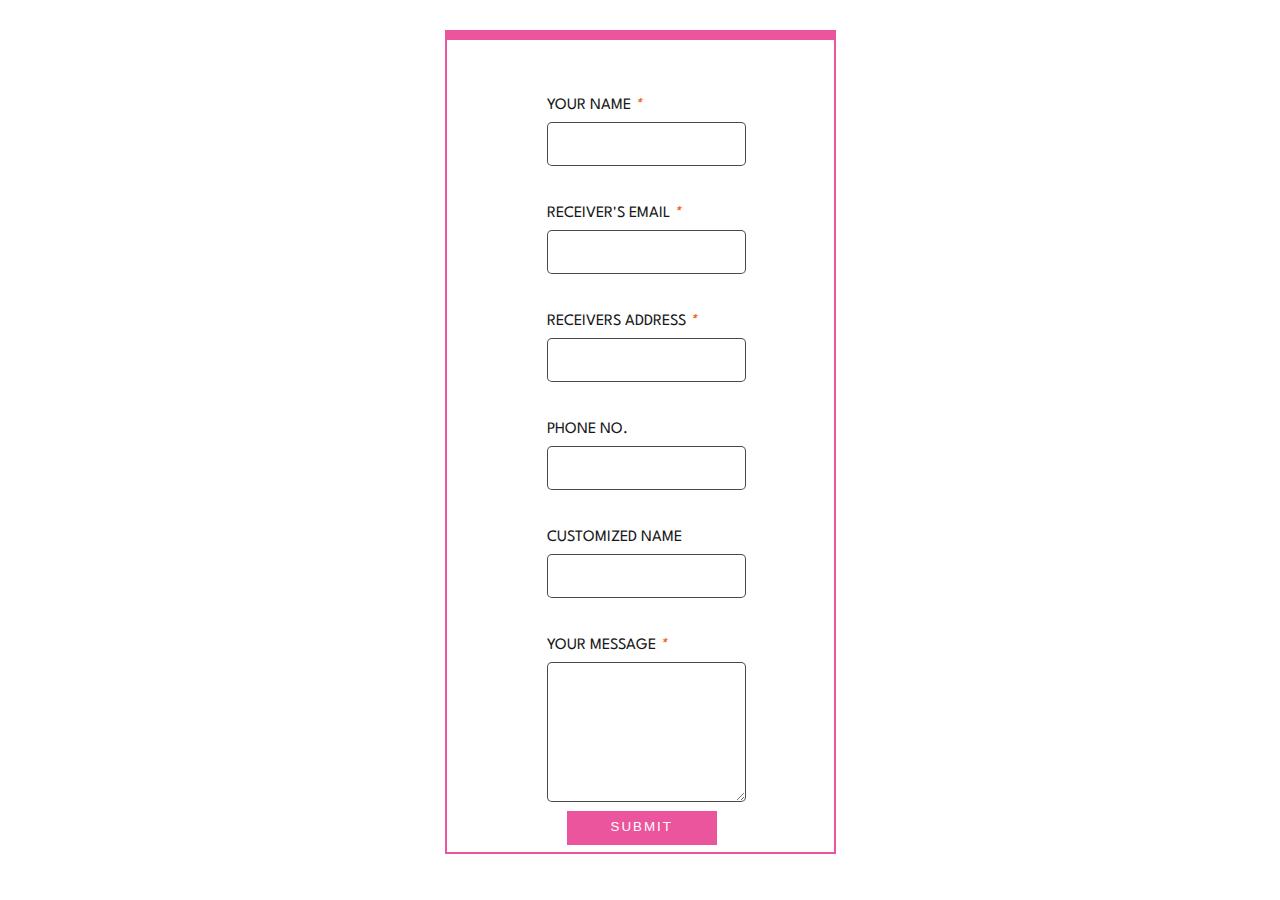
<file: form.html>
<!DOCTYPE html>
<html>
    <head>
        <meta charset="UTF-8">
        <meta http-equiv="X-UA-Compatible" content="IE=edge">
        <meta name="viewport" content="width=device-width, initial-scale=1.0">
        <title>Registration Form</title>

        <link rel="stylesheet" type="text/css" href="css/plant.css">

        
    </head>
<body>
    <div class ="bg_img">
	<div class="contact-us"> 
  <form action="">
    <label for="customerName"> YOUR NAME <em>&#x2a;</em></label>
    <input id="customerName" name="customerName"  required="" type="text" />
    <label for="customerEmail">RECEIVER'S EMAIL <em>&#x2a;</em></label>
    <input id="customerEmail" name="customerEmail" required="" type="email" />
    <label for="customerName"> RECEIVERS ADDRESS <em>&#x2a;</em></label>
    <input id="customerName" name="customerName"  required="" type="text" />
    
    <label for="customerPhone">PHONE NO.</label>
    <input id="customerPhone" name="customerPhone" pattern="[0-9]{3}-[0-9]{3}-[0-9]{4}" type="tel" />
    <label for="cus_name">CUSTOMIZED NAME</label>
    <input id="cus_name" name="cus_name" type="text" />
    <label for="customerNote">YOUR MESSAGE <em>&#x2a;</em></label>
    <textarea id="customerNote" name="customerNote" required="" rows="4"></textarea>
    
    
    	<button id="customerOrder">SUBMIT</button>
  </form>
</div>
​</div>
</body>
</html>
</file>
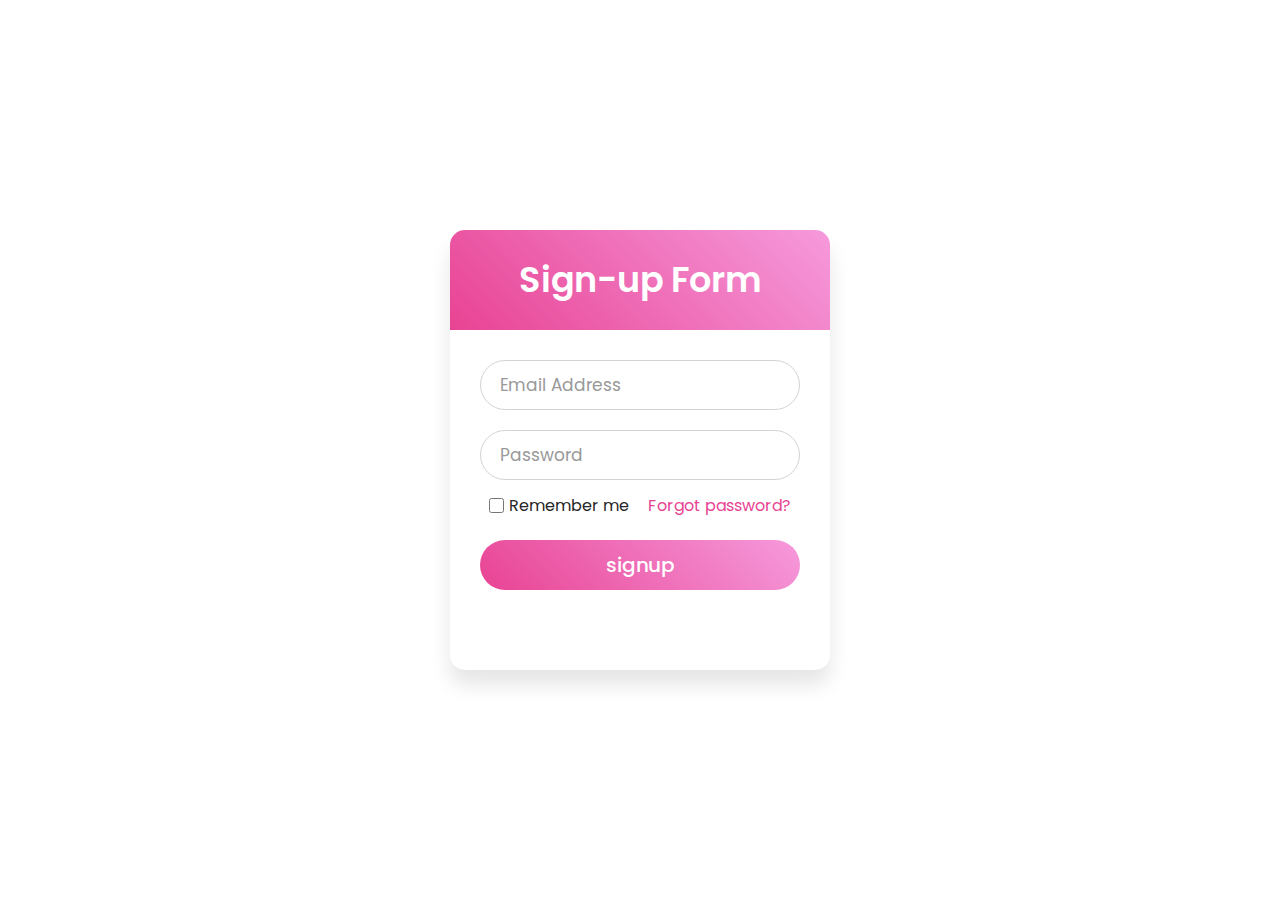
<file: login.html>
<!DOCTYPE html>

<html lang="en" dir="ltr">
   <head>
      <meta charset="utf-8">
      <title>Login Form Design | CodeLab</title>
      <link rel="stylesheet" href="css/login.css">
   </head>
   <body>
      <div class="wrapper">
         <div class="title">
            Sign-up Form
         </div>
         <form action="acc.php" method="post">
            <div class="field">
               <input type="text" required name="uname">
               <label>Email Address</label>
            </div>
            <div class="field">
               <input type="password" required name="psw">
               <label>Password</label>
            </div>
            <div class="content">
               <div class="checkbox">
                  <input type="checkbox" id="remember-me">
                  <label for="remember-me">Remember me</label>
               </div>
               <div class="pass-link">
                  <a href="#">Forgot password?</a>
               </div>
            </div>
            <div class="field">
               <input type="submit" value="signup" name="save">
            </div>
            <div class="signup-link">
               <!-- Not a member? <a href="#">Signup now</a> -->
            </div>
         </form>
      </div>
   </body>
</html>
</file>
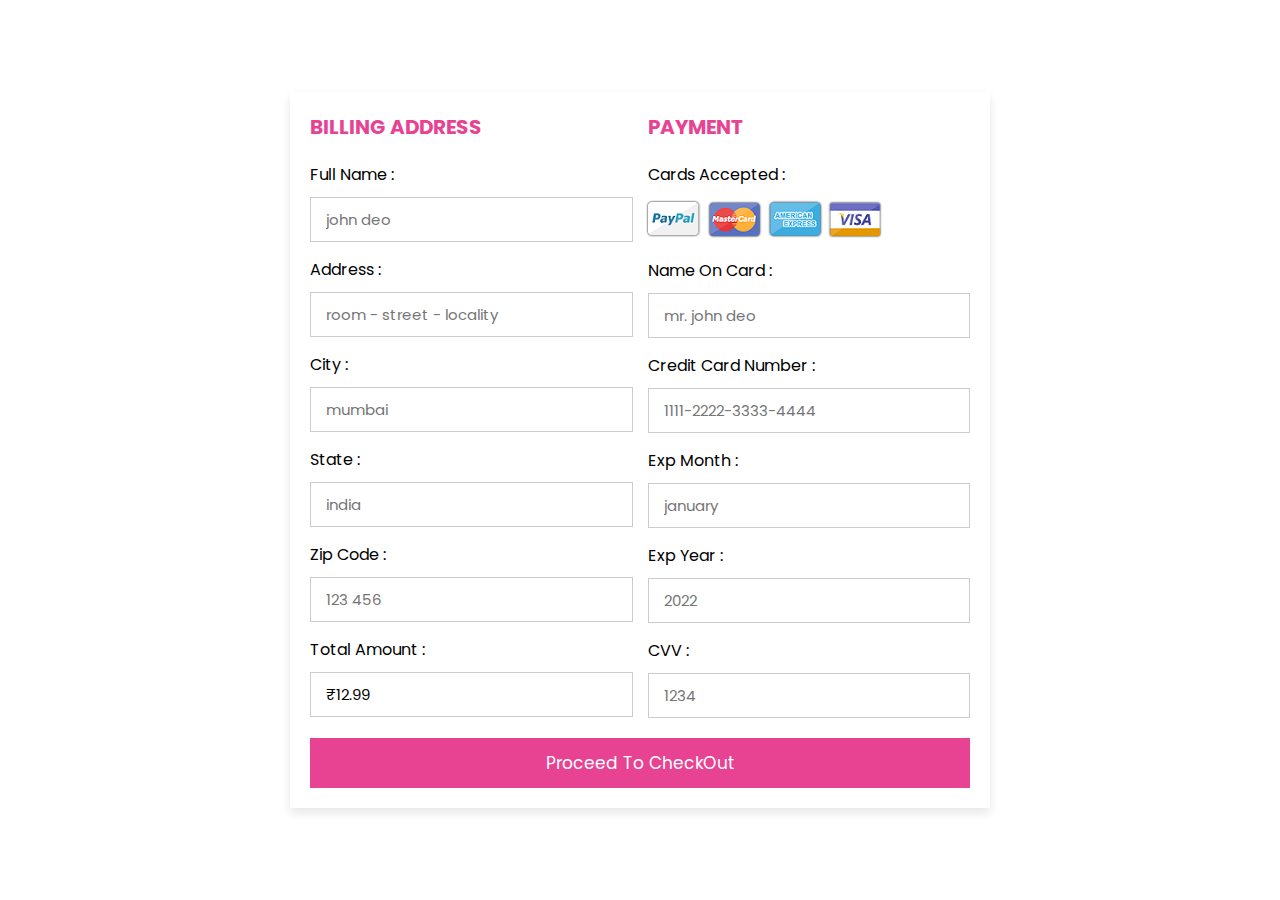
<file: payment.html>
<!DOCTYPE html>
<html lang="en">
<head>
    <meta charset="UTF-8">
    <meta http-equiv="X-UA-Compatible" content="IE=edge">
    <meta name="viewport" content="width=device-width, initial-scale=1.0">
    
    <!-- custom css file link  -->
    <link rel="stylesheet" href="/css/payment.css">

</head>
<body>

<div class="container">

    <form action="">

        <div class="row">

            <div class="col">

                <h3 class="title">billing address</h3>

                <div class="inputBox">
                    <span>full name :</span>
                    <input type="text" placeholder="john deo">
                </div>
                <div class="inputBox">
                    <span>address :</span>
                    <input type="text" placeholder="room - street - locality">
                </div>
                <div class="inputBox">
                    <span>city :</span>
                    <input type="text" placeholder="mumbai">
                </div>
                
                <div class="flex">
                    <div class="inputBox">
                        <span>state :</span>
                        <input type="text" placeholder="india">
                    </div>
                    <div class="inputBox">
                        <span>zip code :</span>
                        <input type="text" placeholder="123 456">
                    </div>
                    <!-- <div class="inputBox">
                        <span>email :</span>
                        <input type="email" placeholder="example@example.com">
                    </div> -->
                    <div class="inputBox">
                        <span>Total Amount :</span>
                        <input type="text" value="₹12.99" name="Total Amount" readonly>
                        <!-- <input type="text" name="value" value =
            "" readonly> -->
                    </div>
                </div>
                
            </div>

            <div class="col">

                <h3 class="title">payment</h3>

                <div class="inputBox">
                    <span>cards accepted :</span>
                    <img src="/images/card_img.png" alt="">
                </div>
                <div class="inputBox">
                    <span>name on card :</span>
                    <input type="text" placeholder="mr. john deo">
                </div>
                <div class="inputBox">
                    <span>credit card number :</span>
                    <input type="number" placeholder="1111-2222-3333-4444">
                </div>
                <div class="inputBox">
                    <span>exp month :</span>
                    <input type="text" placeholder="january">
                </div>

                <div class="flex">
                    <div class="inputBox">
                        <span>exp year :</span>
                        <input type="number" placeholder="2022">
                    </div>
                    <div class="inputBox">
                        <span>CVV :</span>
                        <input type="text" placeholder="1234">
                    </div>
                </div>

            </div>
    
        </div>

        <!-- <input type="submit" value="proceed to checkout" class="submit-btn"> -->
        <button class="submit-btn" onclick="showAlert()">proceed to CheckOut</button>

    </form>

</div>    
    <script src="/js/payment.js"></script>
</body>
</html>
</file>
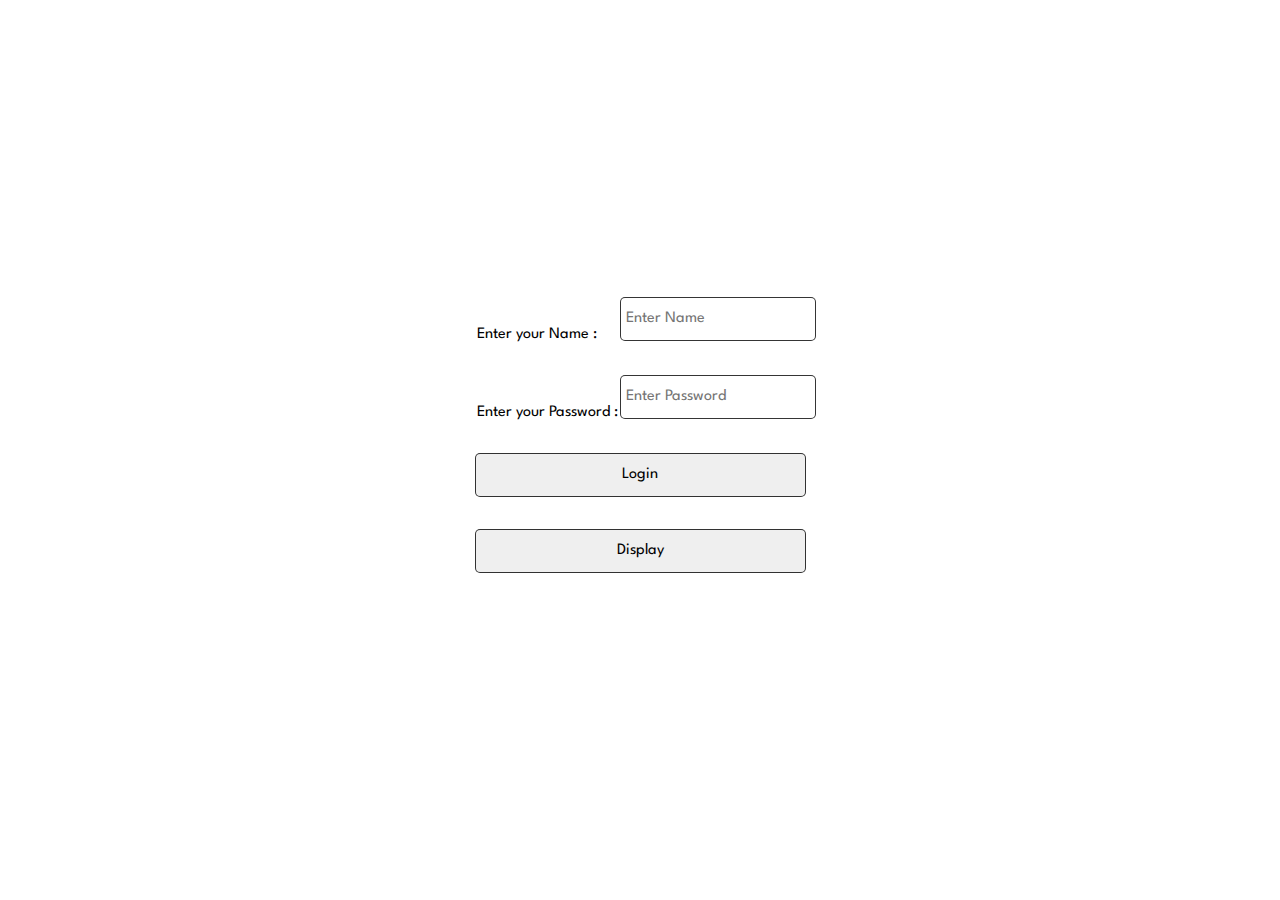
<file: plant.html>
<!DOCTYPE html>
<html lang="en">
<head>
    <meta charset="UTF-8">
    <meta http-equiv="X-UA-Compatible" content="IE=edge">
    <meta name="viewport" content="width=device-width, initial-scale=1.0">
    <title>Document</title>
    <link rel="stylesheet" href="/css/plant.css">
</head>
<body>
    <form action="" method="post">
        <table>
            <tr>
                <td>
                    <label for="">Enter your Name :</label>
                </td>
                <td>
                    <input type="text" name="uname" placeholder="Enter Name" autocomplete="off">
                </td>
            </tr>
            <tr>
                <td>
                    <label for="">Enter your Password : </label>
                </td>
                <td>
                    <input type="password" name="psw" placeholder="Enter Password">
                </td>
            </tr>
        </table>
        <input type="submit" name="save" value="Login">
        <input type="submit" name="display" value="Display">
    </form>
</body>
</html>
</file>
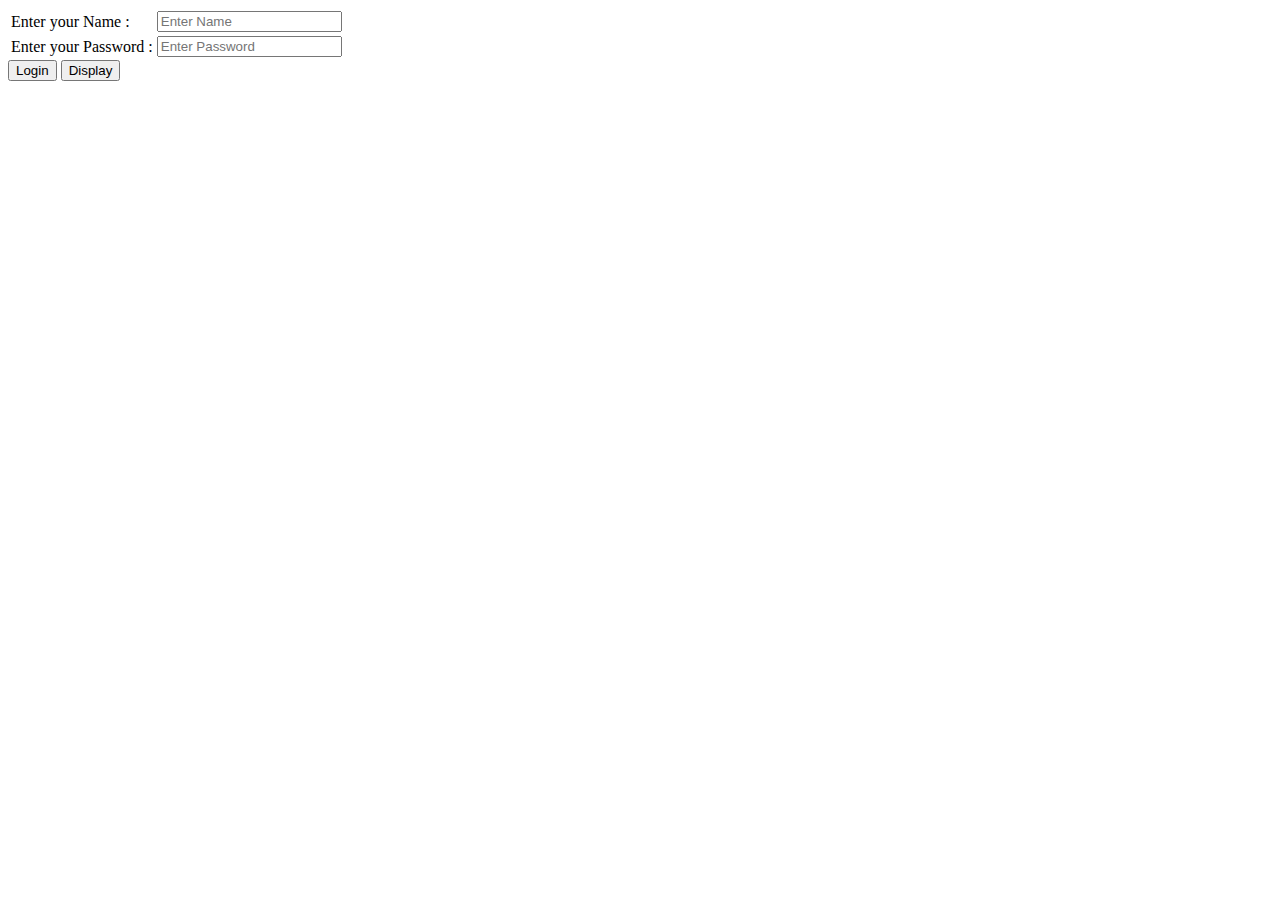
<file: sign.html>
<!DOCTYPE html>
<html lang="en">
<head>
    <meta charset="UTF-8">
    <meta http-equiv="X-UA-Compatible" content="IE=edge">
    <meta name="viewport" content="width=device-width, initial-scale=1.0">
    <title>Document</title>
</head>
<body>
    <form action="config.php" method="post">
        <table>
            <tr>
                <td>
                    <label for="">Enter your Name :</label>
                </td>
                <td>
                    <input type="text" name="uname" placeholder="Enter Name" autocomplete="off">
                </td>
            </tr>
            <tr>
                <td>
                    <label for="">Enter your Password : </label>
                </td>
                <td>
                    <input type="password" name="psw" placeholder="Enter Password">
                </td>
            </tr>
        </table>
        <input type="submit" name="save" value="Login">
        <input type="submit" name="display" value="Display">
    </form>
</body>
</html>
</file>
<file: css/plant.css>
@import url("https://fonts.googleapis.com/css?family=Spartan&display=swap");
*{
    margin:0px;
    padding:0px;
}

body{
    /* background: url(../images/login.png) ; */

    background-size: cover;
    height: 100vh;
    width: 100vw;
    display: grid;
    align-items: center;
    justify-items: center;
    font-size: 14pt;
    font-family: "Spartan";
    color: #2A293E;
    background-image: url("https://img.freepik.com/premium-vector/watercolor-background-with-drawn-flowers_52683-61587.jpg?w=2000");
}


.contact-us{
    /* background: #dbcc93; */
    padding: 50px 100px;
    border: 2px solid #e84393;
    border-top: 10px solid #e84393;
  
    /* background: url(../images/login.png) ; */
    opacity: 0.9;

}

label,input,textarea{
    display: block;
    width: 100%;
    font-size: 12pt;
    line-height: 24pt;    
    font-family: "Spartan";
    color: #000000;
}

input{
    margin-bottom: 24pt;
}

h3{
    font-weight: normal;
    font-size: 10pt;
    line-height: 24pt;
    font-style: italic;
    margin: 0 0 0.5em 0;
}

span{
    font-size: 8pt;

}

em{
    color: #f45702;
    font-weight: bold;
}
    
textarea,input{
    border: none;
    border: 1px solid rgba(0, 0, 0, 0.792);
    border-radius: 5px;
    /* background: #e6d9e5; */
    padding-left: 5px;
    padding-right: 5px;
    padding-top: 5px;
    padding-bottom: 5px;
    outline: none;
}

button{
    color: #f8f4e5;
    background-color:#d56bce;;
    
}

input:focus, textarea:focus {
    border: 1px solid #6bd4b1;
  }
  ​
  textarea {
    resize: none;
  }
  
  button {
    display: block;
    float: right;
    line-height: 24pt;
    /* padding: 8px 20px; */
    border: none;
    background: #e84393;
    color: white;
    letter-spacing: 2px;
    transition: 0.2s all ease-in-out;
    border-bottom: 2px solid transparent;
    outline: none;
    margin: 9px 17px;
    width: 80%;
    padding: 0;
  }
  button:hover {
    background: inherit;
    color: white;
    background:#c41f6e;
    /* border-bottom: 2px solid #f45702; */
  }
  ​
  ::selection {
    background: #ffc7b8;
  }
  ​
  input:-webkit-autofill,
  input:-webkit-autofill:hover,
  input:-webkit-autofill:focus,
  textarea:-webkit-autofill,
  textarea:-webkit-autofill:hover,
  textarea:-webkit-autofill:focus {
    border: 1px solid #6bd4b1;
    -webkit-text-fill-color: #3933a3;
    -webkit-box-shadow: 0 0 0px 1000px #f8f4e5 inset;
    transition: background-color 5000s ease-in-out 0s;
  }
</file>
<file: css/login.css>
@import url('https://fonts.googleapis.com/css?family=Poppins:400,500,600,700&display=swap');
*{
  margin: 0;
  padding: 0;
  box-sizing: border-box;
  font-family: 'Poppins', sans-serif;
}
html,body{
  display: grid;
  height: 100%;
  width: 100%;
  place-items: center;
  /* background: #f2f2f2; */
  /* background: linear-gradient(-135deg, #c850c0, #4158d0); */
  background-image: url("https://img.freepik.com/premium-vector/watercolor-background-with-drawn-flowers_52683-61587.jpg?w=2000");
}
::selection{
  background: #4158d0;
  color: #fff;
}
.wrapper{
  width: 380px;
  background: #fff;
  border-radius: 15px;
  box-shadow: 0px 15px 20px rgba(0,0,0,0.1);
}
.wrapper .title{
  font-size: 35px;
  font-weight: 600;
  text-align: center;
  line-height: 100px;
  color: #fff;
  user-select: none;
  border-radius: 15px 15px 0 0;
  background: linear-gradient(-135deg, rgb(246, 154, 220), #e84393);
}
.wrapper form{
  padding: 10px 30px 50px 30px;
}
.wrapper form .field{
  height: 50px;
  width: 100%;
  margin-top: 20px;
  position: relative;
}
.wrapper form .field input{
  height: 100%;
  width: 100%;
  outline: none;
  font-size: 17px;
  padding-left: 20px;
  border: 1px solid lightgrey;
  border-radius: 25px;
  transition: all 0.3s ease;
}
.wrapper form .field input:focus,
form .field input:valid{
  border-color: #4158d0;
}
.wrapper form .field label{
  position: absolute;
  top: 50%;
  left: 20px;
  color: #999999;
  font-weight: 400;
  font-size: 17px;
  pointer-events: none;
  transform: translateY(-50%);
  transition: all 0.3s ease;
}
form .field input:focus ~ label,
form .field input:valid ~ label{
  top: 0%;
  font-size: 16px;
  color: #e84393;
  background: #fff;
  transform: translateY(-50%);
}
form .content{
  display: flex;
  width: 100%;
  height: 50px;
  font-size: 16px;
  align-items: center;
  justify-content: space-around;
}
form .content .checkbox{
  display: flex;
  align-items: center;
  justify-content: center;
}
form .content input{
  width: 15px;
  height: 15px;
  background: red;
}
form .content label{
  color: #262626;
  user-select: none;
  padding-left: 5px;
}
form .content .pass-link{
  color: "";
}
form .field input[type="submit"]{
  color: #fff;
  border: none;
  padding-left: 0;
  margin-top: -10px;
  font-size: 20px;
  font-weight: 500;
  cursor: pointer;
  background: linear-gradient(-135deg, rgb(246, 154, 220), #e84393);
  transition: all 0.3s ease;
}
form .field input[type="submit"]:active{
  transform: scale(0.95);
}
form .signup-link{
  color: #262626;
  margin-top: 20px;
  text-align: center;
}
form .pass-link a,
form .signup-link a{
  color: #e84393;
  text-decoration: none;
}
form .pass-link a:hover,
form .signup-link a:hover{
  text-decoration: underline;
}
</file>
<file: css/payment.css>
@import url('https://fonts.googleapis.com/css2?family=Poppins:wght@100;300;400;500;600&display=swap');

*{
  font-family: 'Poppins', sans-serif;
  margin:0; padding:0;
  box-sizing: border-box;
  outline: none; border:none;
  text-transform: capitalize;
  transition: all .2s linear;
}

.container{
  display: flex;
  justify-content: center;
  align-items: center;
  padding:25px;
  min-height: 100vh;
  /* background: linear-gradient(90deg, #2ecc71 60%, #27ae60 40.1%); */
  background-image: url("https://img.freepik.com/premium-vector/watercolor-background-with-drawn-flowers_52683-61587.jpg?w=2000");
  background-repeat:no-repeat;
}

.container form{
  padding:20px;
  width:700px;
  background: #fff;
  box-shadow: 0 5px 10px rgba(0,0,0,.1);
}

.container form .row{
  display: flex;
  flex-wrap: wrap;
  gap:15px;
}

.container form .row .col{
  flex:1 1 250px;
}

.container form .row .col .title{
  font-size: 20px;
  color:#e84393;
  padding-bottom: 5px;
  text-transform: uppercase;
}

.container form .row .col .inputBox{
  margin:15px 0;
}

.container form .row .col .inputBox span{
  margin-bottom: 10px;
  display: block;
}

.container form .row .col .inputBox input{
  width: 100%;
  border:1px solid #ccc;
  padding:10px 15px;
  font-size: 15px;
  text-transform: none;
}

.container form .row .col .inputBox input:focus{
  border:1px solid #000;
}

.container form .row .col .flex{
  display: inline;
  gap:15px;
}

.container form .row .col .flex .inputBox{
  margin-top: 5px;
}

.container form .row .col .inputBox img{
  height: 34px;
  margin-top: 5px;
  filter: drop-shadow(0 0 1px #000);
}

.container form .submit-btn{
  width: 100%;
  padding:12px;
  font-size: 17px;
  background: #e84393;
  color:#fff;
  margin-top: 5px;
  cursor: pointer;
}

.container form .submit-btn:hover{
  background: #ff80bd;
}
</file>
